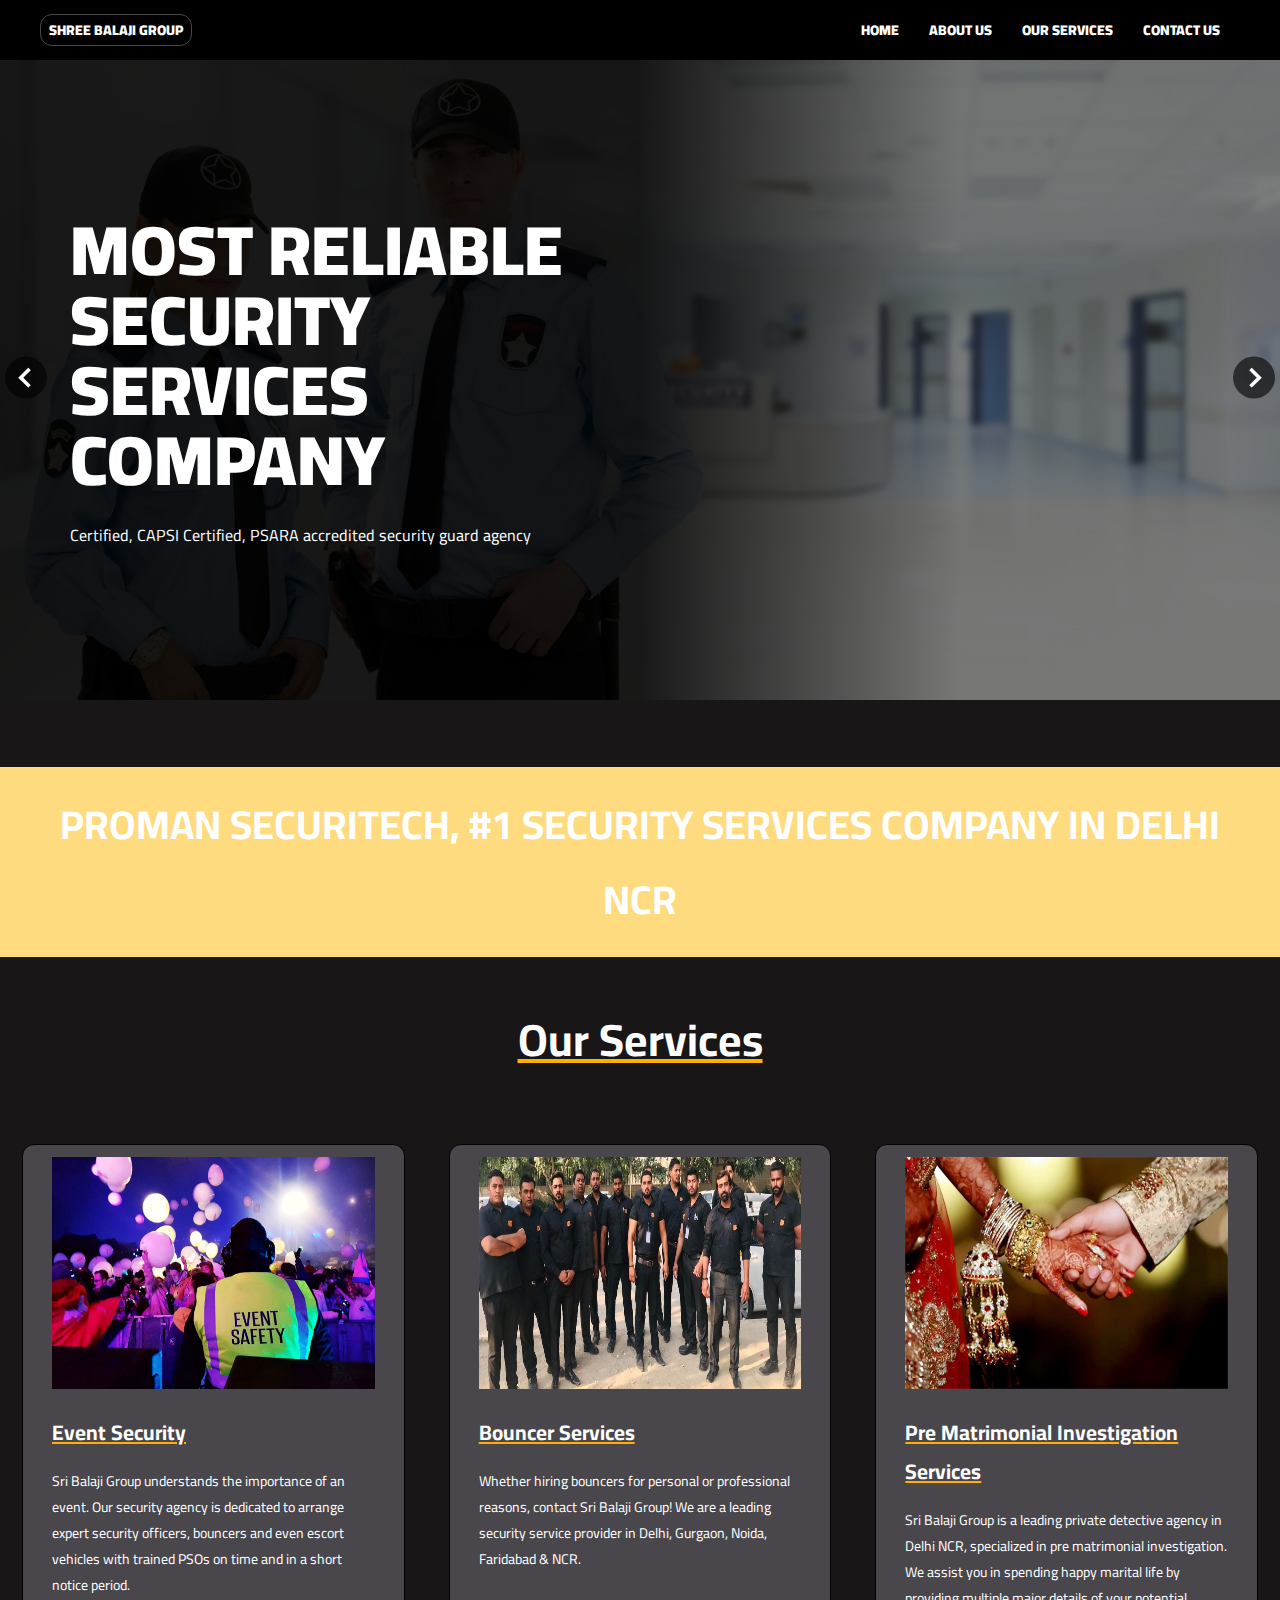
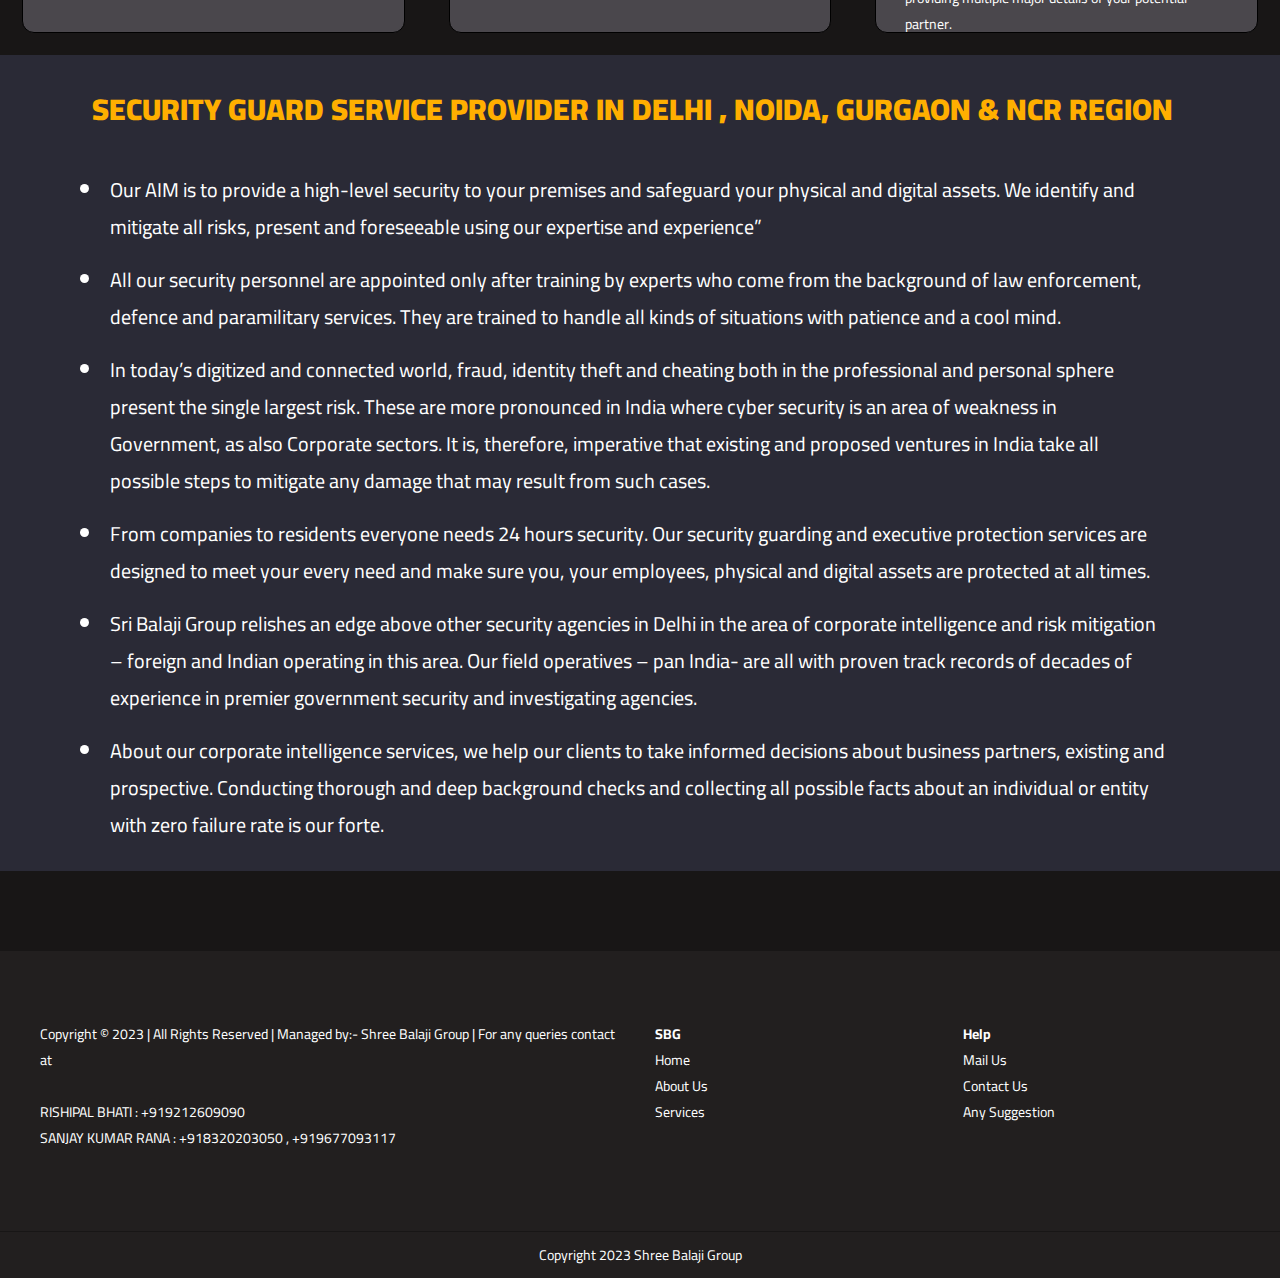
<file: index.html>
<!DOCTYPE html>
<html lang="en">

<head>
    <meta charset="UTF-8">
    <meta http-equiv="X-UA-Compatible" content="IE=edge">
    <meta name="viewport" content="width=device-width, initial-scale=1.0">
    <title>
        Shree Balaji Group Security
    </title>
    <!-- GOOGLE FONTS -->
    <link rel="preconnect" href="https://fonts.gstatic.com">
    <link href="https://fonts.googleapis.com/css2?family=Cairo:wght@200;300;400;600;700;900&display=swap" rel="stylesheet">
    <!-- OWL CAROUSEL -->
    <link rel="stylesheet" href="https://cdnjs.cloudflare.com/ajax/libs/OwlCarousel2/2.3.4/assets/owl.carousel.min.css" integrity="sha512-tS3S5qG0BlhnQROyJXvNjeEM4UpMXHrQfTGmbQ1gKmelCxlSEBUaxhRBj/EFTzpbP4RVSrpEikbmdJobCvhE3g==" crossorigin="anonymous" />
    <!-- BOX ICONS -->
    <link href='https://unpkg.com/boxicons@2.0.7/css/boxicons.min.css' rel='stylesheet'>
    <!-- APP CSS -->
    <link rel="stylesheet" href="grid.css">
    <link rel="stylesheet" href="app.css">
    <link rel="icon" href="images/SBG LOGO.png">
</head>

<body>

    <!-- NAV -->
    <div class="nav-wrapper">
        <div class="container">
            <div class="nav">
                <a href="#" class="logo">
                    <div class="logo-text">SHREE BALAJI GROUP</div>
                </a>
                <ul class="nav-menu" id="nav-menu">
                    <li><a href="#home"><strong>Home</strong></a></li>
                    <li><a href="about.html"><strong>About Us</strong></a></li>
                    <li><a href="#serve"><strong>Our Services</strong></a></li>
                    <li><a href="contact.html"><strong>Contact Us</strong></a></li>
                </ul>
                <!-- MOBILE MENU TOGGLE -->
                <div class="hamburger-menu" id="hamburger-menu">
                    <div class="hamburger"></div>
                </div>
            </div>
        </div>
    </div>
    <!-- END NAV -->

    <!-- Slider SECTION -->
    <div class="hero-section">
        <!-- SLIDE -->
        <div class="hero-slide">
            <div class="owl-carousel carousel-nav-center" id="hero-carousel">
                <!-- SLIDE ITEM -->
                <div class="hero-slide-item">

                    <img src="./images/Trained-Security-Guards.jpeg.jpg" alt="">
                    <div class="overlay"></div>
                    <div class="hero-slide-item-content">

                        <div class="item-content-wraper">
                            <div class="item-content-title top-down">
                                MOST RELIABLE SECURITY SERVICES COMPANY
                            </div>
                
                            <div class="item-content-description top-down delay-4">
                                Certified, CAPSI Certified, PSARA accredited security guard agency
                            </div>
                        </div>

                    </div>
                </div>
                <!-- END SLIDE ITEM -->

               <!-- SLIDE ITEM -->
                <div class="hero-slide-item">

                    <img src="./images/Image2.jpg" alt="">
                    <div class="overlay"></div>
                    <div class="hero-slide-item-content">

                        <div class="item-content-wraper">
                            <div class="item-content-title top-down">
                                BEST SECURITY GUARD COMPANY IN DELHI NCR
                            </div>
                
                            <div class="item-content-description top-down delay-4">
                                Professional Security Guards For Corporate, Schools, Malls, Hotels, Warehouses
                            </div>
                        </div>

                    </div>
                </div>
                <!-- END SLIDE ITEM -->

                <!-- SLIDE ITEM -->
                <div class="hero-slide-item">

                    <img src="./images/Image3.jpg" alt="">
                    <div class="overlay"></div>
                    <div class="hero-slide-item-content">

                        <div class="item-content-wraper">
                            <div class="item-content-title top-down">
                                WE PROTECT PEOPLE AMD ASSETS
                            </div>
                
                            <div class="item-content-description top-down delay-4">
                                Secure Yourself with Higly Trained Manpower
                            </div>
                        </div>

                    </div>
                </div>
                <!-- END SLIDE ITEM -->

            </div>
        </div>
        <!-- END SLIDE -->



        <!-- Para Heading -->
        <div class="para1">
            <p><strong>PROMAN SECURITECH, #1 SECURITY SERVICES COMPANY IN DELHI NCR</strong></p>
        </div>
        <!-- Closing Para Heading -->


        <!-- Services Frames -->
        <div class="services" id="serve">
            <h2>Our Services</h2>
        </div>


        <section class="services-container">
            <div class="contain">

                <div class="boxx">
                    <img src="images/event-safety.jpeg" alt="">
                    <h2 class="h1">Event Security</h2>
                    <p> Sri Balaji Group understands the importance of an event. Our security agency is dedicated to arrange expert security officers, bouncers and even escort vehicles with trained PSOs on time and in a short notice period.</p>
                </div>

                <div class="boxx">
                    <img src="images/bouncers.jpeg" alt="">
                    <h2 class="h1">Bouncer Services</h2>
                    <p>Whether hiring bouncers for personal or professional reasons, contact Sri Balaji Group! We are a leading security service provider in Delhi, Gurgaon, Noida, Faridabad & NCR.</p>
                </div>

                <div class="boxx">
                    <img src="images/pre-matri-invest.jpeg" alt="">
                    <h2 class="h1">Pre Matrimonial Investigation Services</h2>
                    <P>Sri Balaji Group is a leading private detective agency in Delhi NCR, specialized in pre matrimonial investigation. We assist you in spending happy marital life by providing multiple major details of your potential partner.
                    </P>
                </div>

            </div>
        </section>
        <!-- End Services Frames -->



        <!-- Services SECTION -->
        <div class="service">
            <h2><strong>SECURITY GUARD SERVICE PROVIDER IN DELHI , NOIDA, GURGAON & NCR REGION</strong></h2>
            <ul class="service-list">
                <li>Our AIM is to provide a high-level security to your premises and safeguard your physical and digital assets. We identify and mitigate all risks, present and foreseeable using our expertise and experience”</li>
                <li>All our security personnel are appointed only after training by experts who come from the background of law enforcement, defence and paramilitary services. They are trained to handle all kinds of situations with patience and a cool mind.</li>
                <li>In today’s digitized and connected world, fraud, identity theft and cheating both in the professional and personal sphere present the single largest risk. These are more pronounced in India where cyber security is an area of weakness in Government, as also Corporate sectors. It is, therefore, imperative that existing and proposed ventures in India take all possible steps to mitigate any damage that may result from such cases.</li>
                <li>From companies to residents everyone needs 24 hours security. Our security guarding and executive protection services are designed to meet your every need and make sure you, your employees, physical and digital assets are protected at all times.</li>
                <li>Sri Balaji Group relishes an edge above other security agencies in Delhi in the area of corporate intelligence and risk mitigation – foreign and Indian operating in this area. Our field operatives – pan India- are all with proven track records of decades of experience in premier government security and investigating agencies.</li>
                <li>About our corporate intelligence services, we help our clients to take informed decisions about business partners, existing and prospective. Conducting thorough and deep background checks and collecting all possible facts about an individual or entity with zero failure rate is our forte.</li>
            </ul>
        </div>
    <!-- End Service SECTION -->
  



    <!-- FOOTER SECTION -->
    <footer class="section">
        <div class="container">
            <div class="row">
                <div class="col-4 col-md-6 col-sm-12">
                    <div class="content">
                        
                        <p>
                            Copyright © 2023 | All Rights Reserved | Managed by:- Shree Balaji Group | For any queries contact at <br><br> RISHIPAL BHATI : +919212609090 <br> SANJAY KUMAR RANA : +918320203050 , +919677093117

                        </p>
                        <!--<div class="social-list">
                            <a href="#" class="social-item">
                                <i class="bx bxl-facebook"></i>
                            </a>
                            <a href="#" class="social-item">
                                <i class="bx bxl-twitter"></i>
                            </a>
                            <a href="#" class="social-item">
                                <i class="bx bxl-instagram"></i>
                            </a>
                        </div>-->
                    </div>
                </div>


                <div class="col-8 col-md-6 col-sm-12">
                    <div class="row">
                        <div class="col-3 col-md-6 col-sm-6">
                            <div class="content">
                                <p><b>SBG</b></p>
                                <ul class="footer-menu">
                                    <li><a href="#">Home</a></li>
                                    <li><a href="about.html">About Us</a></li>
                                    <li><a href="#serve">Services</a></li>
                                </ul>
                            </div>
                        </div>
                        
                        <div class="col-3 col-md-6 col-sm-6">
                            <div class="content">
                                <p><b>Help</b></p>
                                <ul class="footer-menu">
                                    <li><form action="mailto:paramranasbg@gmail.com" method="get"><a href="mailto:paramranasbg@gmail.com">Mail Us</a></form></li>
                                    <li><a href="contact.html">Contact Us</a></li>                                    
                                    <li><a href="contact.html#suggestions">Any Suggestion</a></li>
                                </ul>
                            </div>
                        </div>
                    </div>
                </div>
            </div>
        </div>
    </footer>
    <!-- END FOOTER SECTION -->

    <!-- COPYRIGHT SECTION -->
    <div class="copyright">
        Copyright 2023 Shree Balaji Group
    </div>
    <!-- END COPYRIGHT SECTION -->

    <!-- SCRIPT -->
    <!-- JQUERY -->
    <script src="https://code.jquery.com/jquery-3.6.0.min.js" integrity="sha256-/xUj+3OJU5yExlq6GSYGSHk7tPXikynS7ogEvDej/m4=" crossorigin="anonymous"></script>
    <!-- OWL CAROUSEL -->
    <script src="https://cdnjs.cloudflare.com/ajax/libs/OwlCarousel2/2.3.4/owl.carousel.min.js" integrity="sha512-bPs7Ae6pVvhOSiIcyUClR7/q2OAsRiovw4vAkX+zJbw3ShAeeqezq50RIIcIURq7Oa20rW2n2q+fyXBNcU9lrw==" crossorigin="anonymous"></script>
    <!-- APP SCRIPT -->
    <script src="app.js"></script>

</body>

</html>
</file>
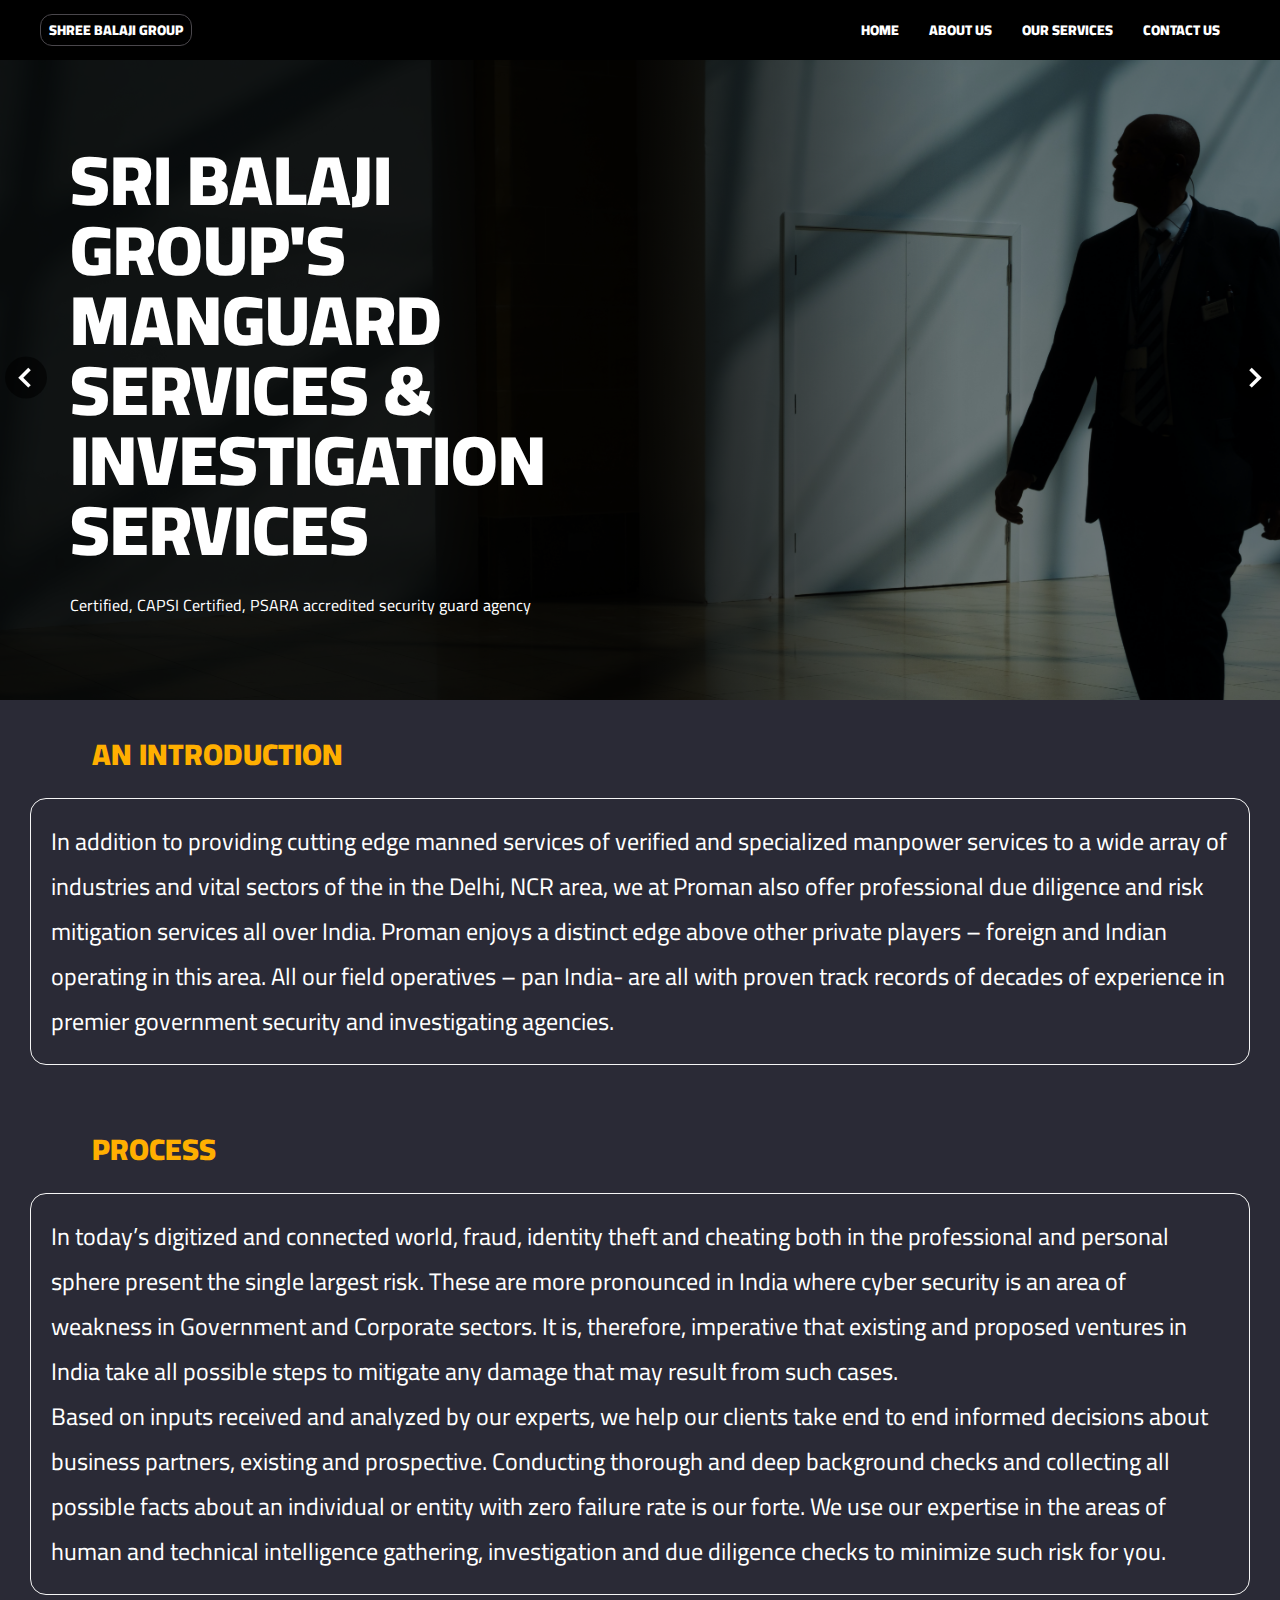
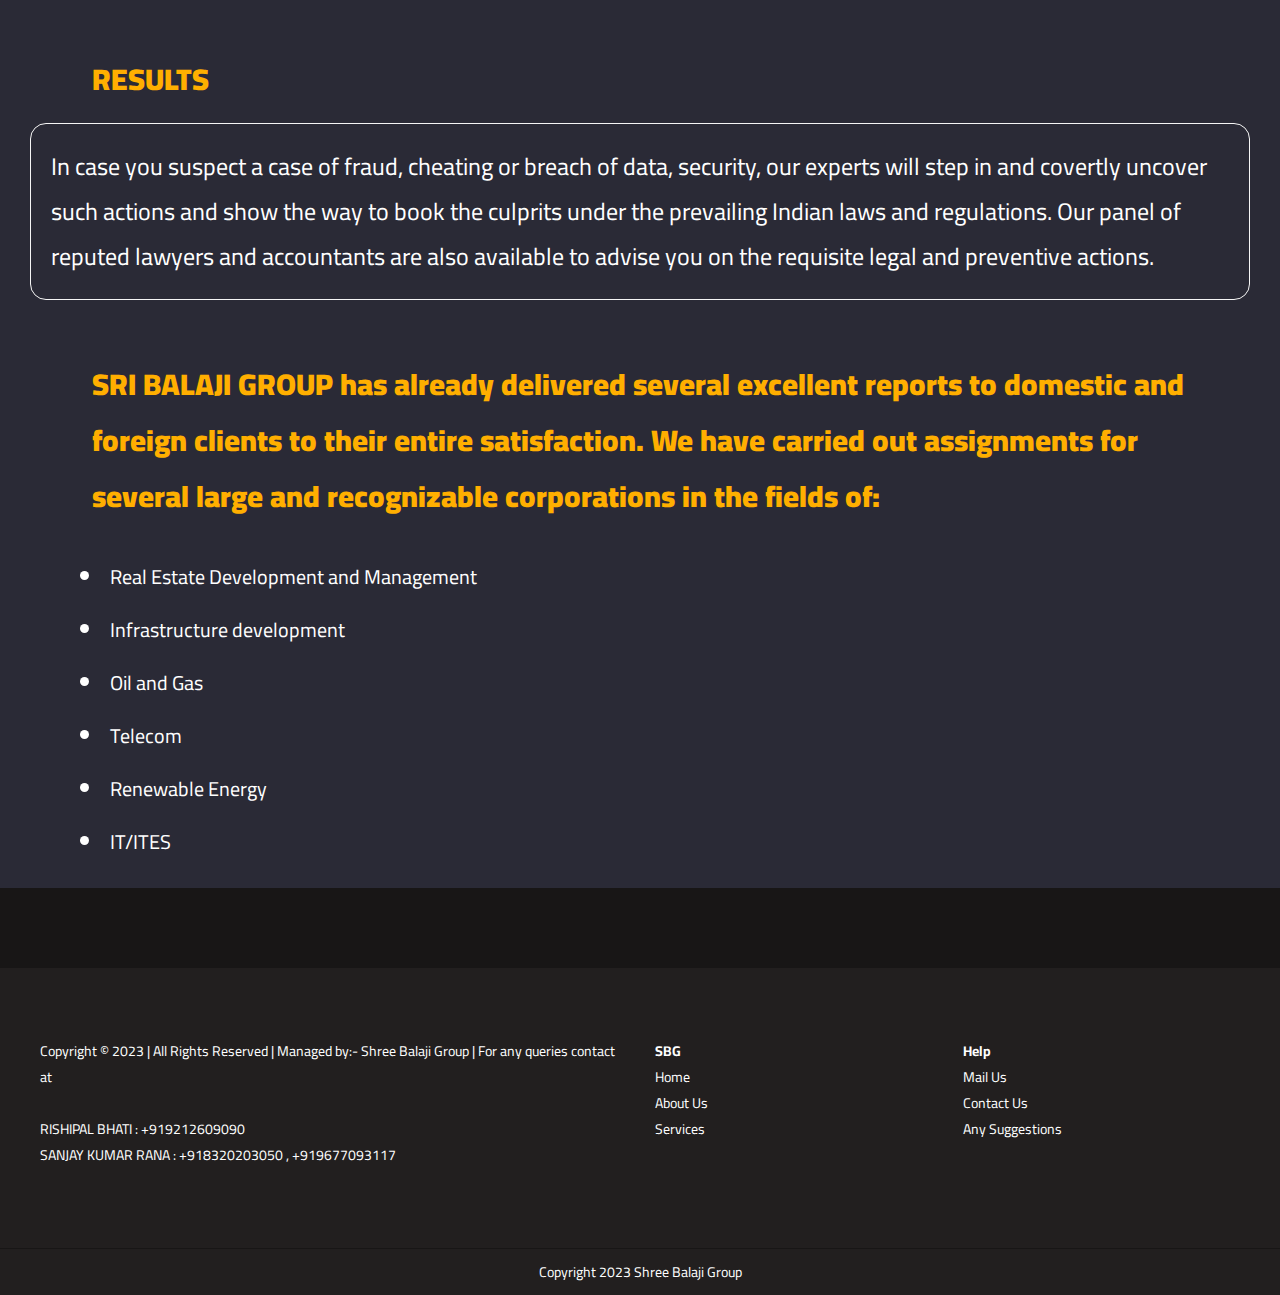
<file: about.html>
<!DOCTYPE html>
<html lang="en">
<head>
    <meta charset="UTF-8">
    <meta http-equiv="X-UA-Compatible" content="IE=edge">
    <meta name="viewport" content="width=device-width, initial-scale=1.0">
    <title>About Us</title>

    <!-- GOOGLE FONTS -->
    <link rel="preconnect" href="https://fonts.gstatic.com">
    <link href="https://fonts.googleapis.com/css2?family=Cairo:wght@200;300;400;600;700;900&display=swap" rel="stylesheet">
    <!-- OWL CAROUSEL -->
    <link rel="stylesheet" href="https://cdnjs.cloudflare.com/ajax/libs/OwlCarousel2/2.3.4/assets/owl.carousel.min.css" integrity="sha512-tS3S5qG0BlhnQROyJXvNjeEM4UpMXHrQfTGmbQ1gKmelCxlSEBUaxhRBj/EFTzpbP4RVSrpEikbmdJobCvhE3g==" crossorigin="anonymous" />
    <!-- BOX ICONS -->
    <link href='https://unpkg.com/boxicons@2.0.7/css/boxicons.min.css' rel='stylesheet'>
    <!-- APP CSS -->
    <link rel="stylesheet" href="grid.css">
    <link rel="stylesheet" href="app.css">
    <link rel="icon" href="images/SBG LOGO.png">
</head>
<body>
    
    <!-- NAV -->
    <div class="nav-wrapper">
        <div class="container">
            <div class="nav">
                <a href="index.html" class="logo">
                    <div class="logo-text">SHREE BALAJI GROUP</div>
                </a>
                <ul class="nav-menu" id="nav-menu">
                    <li><a href="index.html"><strong>Home</strong></a></li>
                    <li><a href="about.html"><strong>About Us</strong></a></li>
                    <li><a href="index.html#serve"><strong>Our Services</strong></a></li>
                    <li><a href="contact.html"><strong>Contact Us</strong></a></li>
                </ul>
                <!-- MOBILE MENU TOGGLE -->
                <div class="hamburger-menu" id="hamburger-menu">
                    <div class="hamburger"></div>
                </div>
            </div>
        </div>
    </div>
    <!-- END NAV -->


    <!-- Slider SECTION -->
    <div class="hero-section">
        <!-- SLIDE -->
        <div class="hero-slide">
            <div class="owl-carousel carousel-nav-center" id="hero-carousel">
                <!-- SLIDE ITEM -->
                <div class="hero-slide-item">

                    <img src="./images/craig-whitehead.jpg" alt="">
                    <div class="overlay"></div>
                    <div class="hero-slide-item-content">

                        <div class="item-content-wraper">
                            <div class="item-content-title top-down">
                                SRI BALAJI GROUP'S MANGUARD SERVICES & INVESTIGATION SERVICES
                            </div>
                
                            <div class="item-content-description top-down delay-4">
                                Certified, CAPSI Certified, PSARA accredited security guard agency
                            </div>
                        </div>

                    </div>
                </div>
                <!-- END SLIDE ITEM -->

               <!-- SLIDE ITEM -->
                <div class="hero-slide-item">

                    <img src="./images/collin-armstrong.jpg" alt="">
                    <div class="overlay"></div>
                    <div class="hero-slide-item-content">

                        <div class="item-content-wraper">
                            <div class="item-content-title top-down">
                                BEST SECURITY GUARD COMPANY IN DELHI NCR
                            </div>
                
                            <div class="item-content-description top-down delay-4">
                                Professional Security Guards For Corporate, Schools, Malls, Hotels, Warehouses
                            </div>
                        </div>

                    </div>
                </div>
                <!-- END SLIDE ITEM -->

            </div>
        </div>
        <!-- END SLIDE -->


    <!-- Start mid section -->
        <div class="service">

            <h2><strong>AN INTRODUCTION</strong></h2>

            <p class="para2">In addition to providing cutting edge manned services of verified and specialized manpower services to a wide array of industries and vital sectors of the in the Delhi, NCR area, we at Proman also offer professional due diligence and risk mitigation services all over India. Proman enjoys a distinct edge above other private players – foreign and Indian operating in this area. All our field operatives – pan India- are all with proven track records of decades of experience in premier government security and investigating agencies.</p>

        </div>
        <div class="service">

            <h2><strong>PROCESS</strong></h2>

            <p class="para2">In today’s digitized and connected world, fraud, identity theft and cheating both in the professional and personal sphere present the single largest risk. These are more pronounced in India where cyber security is an area of weakness in Government and Corporate sectors. It is, therefore, imperative that existing and proposed ventures in India take all possible steps to mitigate any damage that may result from such cases.<br>
            
            Based on inputs received and analyzed by our experts, we help our clients take end to end informed decisions about business partners, existing and prospective. Conducting thorough and deep background checks and collecting all possible facts about an individual or entity with zero failure rate is our forte. We use our expertise in the areas of human and technical intelligence gathering, investigation and due diligence checks to minimize such risk for you.</p>

        </div>
        <div class="service">

            <h2><strong>RESULTS</strong></h2>

            <p class="para2">In case you suspect a case of fraud, cheating or breach of data, security, our experts will step in and covertly uncover such actions and show the way to book the culprits under the prevailing Indian laws and regulations. Our panel of reputed lawyers and accountants are also available to advise you on the requisite legal and preventive actions.</p>

        </div>
    <!-- End mid section -->
           
       
    <!-- Services list SECTION -->
        <div class="service">

            <h2><strong>SRI BALAJI GROUP has already delivered several excellent reports to domestic and foreign clients to their entire satisfaction. We have carried out assignments for several large and recognizable corporations in the fields of:</strong></h2>

            <ul class="service-list">
                <li>Real Estate Development and Management</li>
                <li>Infrastructure development</li>
                <li>Oil and Gas</li>
                <li>Telecom</li>
                <li>Renewable Energy</li>
                <li>IT/ITES</li>
            </ul>

        </div>
    <!-- End Service list SECTION -->
    
    
    <!-- FOOTER SECTION -->
    <footer class="section">
        <div class="container">
            <div class="row">
                <div class="col-4 col-md-6 col-sm-12">
                    <div class="content">
                        
                        <p>
                            Copyright © 2023 | All Rights Reserved | Managed by:- Shree Balaji Group | For any queries contact at <br><br> RISHIPAL BHATI : +919212609090 <br> SANJAY KUMAR RANA : +918320203050 , +919677093117

                        </p>
                        <!--<div class="social-list">
                            <a href="#" class="social-item">
                                <i class="bx bxl-facebook"></i>
                            </a>
                            <a href="#" class="social-item">
                                <i class="bx bxl-twitter"></i>
                            </a>
                            <a href="#" class="social-item">
                                <i class="bx bxl-instagram"></i>
                            </a>
                        </div>-->
                    </div>
                </div>


                <div class="col-8 col-md-6 col-sm-12">
                    <div class="row">
                        <div class="col-3 col-md-6 col-sm-6">
                            <div class="content">
                                <p><b>SBG</b></p>
                                <ul class="footer-menu">
                                    <li><a href="index.html">Home</a></li>
                                    <li><a href="about.html">About Us</a></li>
                                    <li><a href="index.html#serve">Services</a></li>
                                </ul>
                            </div>
                        </div>
                        
                        <div class="col-3 col-md-6 col-sm-6">
                            <div class="content">
                                <p><b>Help</b></p>
                                <ul class="footer-menu">
                                    <li><form action="mailto:paramranasbg@gmail.com" method="get"><a href="mailto:paramranasbg@gmail.com">Mail Us</a></form></li>
                                    <li><a href="contact.html">Contact Us</a></li>                                    
                                    <li><a href="index.html#suggestions">Any Suggestions</a></li>
                                </ul>
                            </div>
                        </div>
                    </div>
                </div>
            </div>
        </div>
    </footer>
    <!-- END FOOTER SECTION -->

    <!-- COPYRIGHT SECTION -->
    <div class="copyright">
        Copyright 2023 Shree Balaji Group
    </div>
    <!-- END COPYRIGHT SECTION -->

    <!-- SCRIPT -->
    <!-- JQUERY -->
    <script src="https://code.jquery.com/jquery-3.6.0.min.js" integrity="sha256-/xUj+3OJU5yExlq6GSYGSHk7tPXikynS7ogEvDej/m4=" crossorigin="anonymous"></script>
    <!-- OWL CAROUSEL -->
    <script src="https://cdnjs.cloudflare.com/ajax/libs/OwlCarousel2/2.3.4/owl.carousel.min.js" integrity="sha512-bPs7Ae6pVvhOSiIcyUClR7/q2OAsRiovw4vAkX+zJbw3ShAeeqezq50RIIcIURq7Oa20rW2n2q+fyXBNcU9lrw==" crossorigin="anonymous"></script>
    <!-- APP SCRIPT -->
    <script src="app.js"></script>

</body>
</html>
</file>
<file: grid.css>
.row {
    display: flex;
    flex-wrap: wrap;
    margin: 0 -15px;
}

[class*="col-"] {
    padding: 0 15px;
}

.col-1 {
    width: 8.33%;
}

.col-2 {
    width: 16.66%;
}

.col-3 {
    width: 25%;
}

.col-4 {
    width: 33.33%;
}

.col-5 {
    width: 41.66%;
}

.col-6 {
    width: 50%;
}

.col-7 {
    width: 58.33%;
}

.col-8 {
    width: 66.66%;
}

.col-9 {
    width: 75%;
}

.col-10 {
    width: 83.33%;
}

.col-11 {
    width: 91.66%;
}

.col-12 {
    width: 100%;
}

/* MEDIUM SCREEN */

@media only screen and (max-width: 1280px) {
    .col-md-1 {
        width: 8.33%;
    }

    .col-md-2 {
        width: 16.66%;
    }

    .col-md-3 {
        width: 25%;
    }

    .col-md-4 {
        width: 33.33%;
    }

    .col-md-5 {
        width: 41.66%;
    }

    .col-md-6 {
        width: 50%;
    }

    .col-md-7 {
        width: 58.33%;
    }

    .col-md-8 {
        width: 66.66%;
    }

    .col-md-9 {
        width: 75%;
    }

    .col-md-10 {
        width: 83.33%;
    }

    .col-md-11 {
        width: 91.66%;
    }

    .col-md-12 {
        width: 100%;
    }
}

/* SMALL SCREEN */

@media only screen and (max-width: 850px) {
    .col-sm-1 {
        width: 8.33%;
    }

    .col-sm-2 {
        width: 16.66%;
    }

    .col-sm-3 {
        width: 25%;
    }

    .col-sm-4 {
        width: 33.33%;
    }

    .col-sm-5 {
        width: 41.66%;
    }

    .col-sm-6 {
        width: 50%;
    }

    .col-sm-7 {
        width: 58.33%;
    }

    .col-sm-8 {
        width: 66.66%;
    }

    .col-sm-9 {
        width: 75%;
    }

    .col-sm-10 {
        width: 83.33%;
    }

    .col-sm-11 {
        width: 91.66%;
    }

    .col-sm-12 {
        width: 100%;
    }
}
</file>
<file: app.css>
:root {
    --main-color: #c0392b;
    --body-bg: #181616;
    --box-bg: #221f1f;
    --text-color: #ffffff;

    --nav-height: 60px;
    --space-top: 30px;
}

* {
    padding: 0;
    margin: 0;
    box-sizing: border-box;
}

html {
    font-size: 16px;
}

body {
    font-family: "Cairo", sans-serif;
    background-color: var(--body-bg);
    color: var(--text-color);
    padding-top: var(--nav-height);
}

a {
    text-decoration: none;
    color: unset;
}

img {
    max-width: 100%;
}

.main-color {
    color: var(--main-color);
}

.container {
    max-width: 1920px;
    padding: 0 40px;
    margin: auto;
}

.overlay {
    position: absolute;
    top: 0;
    right: 0;
    bottom: 0;
    left: 0;
    background-color: rgba(0, 0, 0, 0.5);
}

.nav-wrapper {
    position: fixed;
    top: 0;
    left: 0;
    width: 100%;
    z-index: 99;
    background-color: #000000;
}

.nav {
    display: flex;
    align-items: center;
    justify-content: space-between;
    color: var(--text-color);
    height: var(--nav-height);
}

.nav a {
    color: var(--text-color);
}

.logo {
    display: flex;
    border: 1px solid #4a474c;
    padding: 2px 8px 2px 8px;
    border-radius: 12px;
}

.logo-text{
    font-size: 1rem;
    font-weight: 900;
}

.nav-menu {
    list-style-type: none;
    display: flex;
    align-items: center;
    padding: 0 20px;
}

.nav-menu li ~ li {
    margin-left: 30px;
}

.nav-menu a {
    text-transform: uppercase;
    font-weight: 700;
}

.nav-menu a:hover {
    color: var(--main-color);
}

.nav-menu a.btn:hover,
a.logo:hover,
a.movie-item:hover {
    color: unset;
}

.btn {
    color: #ffffff;
    padding: 0.25rem 1.5rem;
    text-transform: uppercase;
    font-size: 1.25rem;
    font-weight: 700;
    display: inline-flex;
    position: relative;
    align-items: center;
}

.btn-hover::before {
    z-index: 1;
    content: "";
    position: absolute;
    top: 0;
    left: 0;
    width: 50%;
    height: 100%;
    background-color: var(--main-color);
    transition: 0.3s ease-in-out;
}

.btn-hover:hover::before {
    width: 100%;
}

.btn i,
.btn span {
    z-index: 1;
}

.btn i {
    margin-right: 1rem;
}

.hamburger-menu {
    --size: 30px;
    height: var(--size);
    width: var(--size);
    cursor: pointer;
    z-index: 101;
    position: relative;
    display: none;
    align-items: center;
}

.hamburger {
    position: relative;
}

.hamburger,
.hamburger::before,
.hamburger::after {
    width: var(--size);
    height: 3px;
    border-radius: 0.5rem;
    background-color: var(--text-color);
    transition: 0.4s;
}

.hamburger::before,
.hamburger::after {
    content: "";
    position: absolute;
    left: 0;
}

.hamburger::before {
    top: -10px;
}

.hamburger::after {
    bottom: -10px;
}

.hamburger-menu.active .hamburger {
    background-color: transparent;
}

.hamburger-menu.active .hamburger::before {
    transform-origin: top left;
    transform: rotate(45deg);
    left: 6px;
}

.hamburger-menu.active .hamburger::after {
    transform-origin: bottom left;
    transform: rotate(-45deg);
    left: 6px;
}

.hero-slide-item {
    padding-top: 40%;
    position: relative;
    overflow: hidden;
}

.hero-slide-item img {
    width: 100%;
    position: absolute;
    top: 0;
    left: 0;
}

.hero-slide-item-content {
    position: absolute;
    top: 0;
    left: 0;
    width: 100%;
    height: 100%;
    color: var(--text-color);
    display: flex;
}

.item-content-wraper {
    padding-left: 5rem;
    width: 40%;
    background-color: rgba(0, 0, 0, 0.8);
    display: flex;
    flex-direction: column;
    justify-content: center;
    position: relative;
}

.item-content-wraper::before {
    content: "";
    position: absolute;
    top: 0;
    left: 100%;
    width: 50%;
    height: 100%;
    background: linear-gradient(to right, rgba(0, 0, 0, 0.8), rgba(0, 0, 0, 0));
}

.item-content-title {
    font-size: 5rem;
    line-height: 5rem;
    font-weight: 900;
}

.item-content-description {
    font-size: 1.15rem;
    margin-top: var(--space-top);
    line-height: 1.5rem;
}

.item-action {
    margin-top: var(--space-top);
}

.carousel-nav-center {
    position: relative;
}

.carousel-nav-center .owl-nav button i {
    font-size: 3rem;
}

.carousel-nav-center .owl-nav button {
    position: absolute;
    top: 50%;
    transform: translateY(-50%);
}

.carousel-nav-center .owl-nav .owl-prev {
    position: absolute;
    left: 5px;
}

.carousel-nav-center .owl-nav .owl-next {
    position: absolute;
    right: 5px;
}

.owl-nav button {
    border: none;
    outline: none;
}

.owl-nav button i {
    background-color: rgba(0, 0, 0, 0.6);
    border-radius: 50%;
}

.owl-nav button:hover i {
    color: var(--main-color);
}

.top-down {
    transform: translateY(-50px);
    visibility: hidden;
    opacity: 0;
    transition: 0.5s ease-in-out;
}

.delay-2 {
    transition-delay: 0.2s;
}

.delay-4 {
    transition-delay: 0.4s;
}

.delay-6 {
    transition-delay: 0.6s;
}

.delay-8 {
    transition-delay: 0.8s;
}

.owl-item.active .top-down {
    transform: translateY(0);
    visibility: visible;
    opacity: 1;
}

.para1{
    padding: 20px 20px;
    font-size: 40px;
    text-align: center;
    justify-content: center;
    background-color: #ffdb80;
    margin-top: 67px;
}

.para2{
    margin: 10px;
    padding: 20px 20px;
    font-size: 24px;
    border: 1px solid whitesmoke;
    border-radius: 16px;
}

.services{
    text-align: center;
    justify-content: center;
    text-decoration: underline;
    text-decoration-color: #ffaf00;
    font-size: 30px;
    padding: 40px 10px;
}

.contain{
    width: 100%;
    display: flex;
}

.boxx{
    width: 30%;
    padding: 12px 29px;
    align-items: center;
    justify-content: center;
    margin: 22px;
    background-color: #4a474c;
    border: 1px solid black;
    border-radius: 12px;
}

.boxx img{
    width: 100%;
    height: 50%;
}

.h1{
    margin-top: 5%;
    margin-bottom: 5%;
    text-decoration: underline;
    text-decoration-color: #ffaf00;
}

.service{
    align-items: center;
    justify-content: center;
    padding: 20px;
    background-color: #2a2a36;
    color: white;
    font-size: 20px;
}

.service-list {
    display: block;
    list-style-type: disc;
    margin-top: 1em;
    margin-bottom: 1 em;
    margin-left: 0;
    margin-right: 0;
    padding-left: 84px;
    padding-right: 84px;
}

.service li{
    padding: 8px 6px;
}

.service h2{
    padding: 6px 72px;
    color: #ffaf00;
}

.section {
    padding-top: 50px;
    justify-content: space-between;
}

.section-header {
    margin-bottom: 30px;
    padding-left: 20px;
    text-transform: uppercase;
    font-size: 1.5rem;
    font-weight: 700;
    border-left: 4px solid var(--main-color);
    display: flex;
    align-items: center;
}

footer.section {
    margin-top: 80px;
    padding-bottom: 80px;
    position: relative;
    background-color: var(--box-bg);
}

footer a:hover {
    color: var(--main-color);
}

footer a.logo {
    margin-top: -2.5rem;
    display: block;
}

footer a.logo:hover {
    color: unset;
}

.social-list {
    display: flex;
    align-items: center;
    margin-top: 20px;
}

.social-item {
    --size: 30px;
    height: var(--size);
    width: var(--size);
    display: grid;
    place-items: center;
    border-radius: 50%;
    background-color: var(--text-color);
    color: var(--main-color);
}

.social-item:hover {
    background-color: var(--main-color);
    color: var(--text-color);
}

.social-item ~ .social-item {
    margin-left: 20px;
}

footer .content {
    margin-top: 20px;
}

.footer-menu {
    list-style-type: none;
}

.footer-menu a {
    display: inline-block;
    transition: transform 0.2s ease-in-out;
}

.footer-menu a:hover {
    transform: translateX(5px);
}

.copyright {
    padding: 10px;
    border-top: 1px solid var(--body-bg);
    background-color: var(--box-bg);
    text-align: center;
}



/* Contact Page */
#contact{
    padding: 8vw;
    display: flex;
    justify-content: space-between;
    align-items: flex-start;
}

#contact .getin{
    width: 350px;
}

#contact .getin h2{
    color: #daf207;
    font-size: 30px;
    font-weight: 800;
    line-height: .8;
    margin-bottom: 16px;
}

#contact .getin p{
    color: #e2e2e7;
    line-height: 24px;
    margin-bottom: 33px;
    padding-bottom: 25px;
    border-bottom: 1px solid #e5e4ed;
}

#contact .getin h3{
    font-size: 16px;
    font-weight: 600;
    line-height: 26px;
    margin-bottom: 15px;
}

#contact .getin .getin-details div{
    display: flex;
}

#contact .getin .getin-details div .get{
    font-size: 16px;
    line-height: 22px;
    color: #daf207;
    margin-right: 20px;
}

#contact .getin .getin-details div p{
    font-size: 14px;
    border-bottom: none;
    line-height: 22px;
    margin-bottom: 15px;
}

#contact .getin .getin-details .pro-links i{
    margin-right: 8px;
}

#contact .form{
    width: 60%;
    padding: 40px;
    border: 1px solid rgba(248, 246, 246, 0.301);
    border-radius: 10px;
}

#contact .form h4{
    font-size: 24px;
    color: #daf207;
    line-height: 30px;
    margin-bottom: 8px;
}

#contact .form p{
    color: #e2e2e7;
    line-height: 24px;
    padding-bottom: 25px;
}

#contact .form .form-row{
    display: flex;
    justify-content: space-between;
    width: 100%;
}

#contact .form .form-row input{
    width: 48%;
    font-size: 14px;
    font-weight: 400;
    border-radius: 3px;
    border: none;
    color: #7e7c87;
    border: 1px solid rgba(248, 246, 246, 0.301);
    border-radius: 10px;
    outline: none;
    margin-bottom: 20px;
    padding: 20px 30px;
}

#contact .form .form-col input, 
#contact .form .form-col textarea{
    width: 100%;
    font-size: 14px;
    font-weight: 400;
    border-radius: 3px;
    border: none;
    background: #fff;
    color: #7e7c87;
    outline: none;
    margin-bottom: 20px;
    padding: 20px 30px;
}

#contact .form button{
    font-size: .9rem;
    padding: 13px 25px;
    background: #c0392b;
    border-radius: 5px;
    outline: none;
    border: none;
    font-weight: 600;
    cursor: pointer;
    color: #fff;
}


/* suggestions */
#suggestions .form{
    width: 50%;
    margin-top: 10px;
    border: 1px solid rgba(248, 246, 246, 0.301);
    border-radius: 10px;
    padding: 40px;
    border-radius: 10px;
}

#suggestions .form h4{
    font-size: 24px;
    color: #daf207;
    line-height: 30px;
    margin-bottom: 8px;
}

#suggestions .form .form-row{
    display: flex;
    justify-content: space-between;
    width: 100%;
}

#suggestions .form .form-row input{
    width: 48%;
    font-size: 14px;
    font-weight: 400;
    border-radius: 3px;
    border: none;
    background: #fff;
    color: #7e7c87;
    outline: none;
    margin-bottom: 20px;
    padding: 20px 30px;
}

#suggestions .form .form-col input, 
#suggestions .form .form-col textarea{
    width: 100%;
    font-size: 14px;
    font-weight: 400;
    border-radius: 3px;
    border: none;
    background: #fff;
    color: #7e7c87;
    outline: none;
    margin-bottom: 20px;
    padding: 20px 30px;
}

#suggestions .form button{
    font-size: .9rem;
    padding: 13px 25px;
    background: #c0392b;
    border-radius: 5px;
    outline: none;
    border: none;
    font-weight: 600;
    cursor: pointer;
    color: #fff;
}


/* RESPONSIVE */

@media only screen and (max-width: 1280px) {
    html {
        font-size: 14px;
    }

    .hero-slide-item {
        padding-top: 50%;
    }

    .item-content-wraper {
        width: 50%;
    }
}

@media only screen and (max-width: 850px) {
    html {
        font-size: 12px;
    }

    .container {
        padding: 0 15px;
    }

    .hero-slide-item {
        height: max-content;
        padding-top: unset;
    }

    .item-content-wraper {
        width: 100%;
        height: 100%;
        padding-bottom: 20px;
        padding-right: 5rem;
        background-color: rgba(0, 0, 0, 0.2);
    }

    .hero-slide-item-content {
        position: relative;
    }

    .hero-slide-item img {
        height: 100%;
    }

    .item-content-title {
        font-size: 3rem;
    }

    .hamburger-menu {
        display: grid;
    }

    .nav-menu {
        /* display: none; */
        position: absolute;
        top: 100%;
        left: -100%;
        background-color: #000000;
        flex-direction: column;
        width: 80%;
        height: 100vh;
        padding: 20px;
        transition: 0.3s ease-in-out;
    }

    .nav-menu li {
        margin: 10px 30px;
    }

    .nav-menu.active {
        left: 0;
    }
}
</file>
